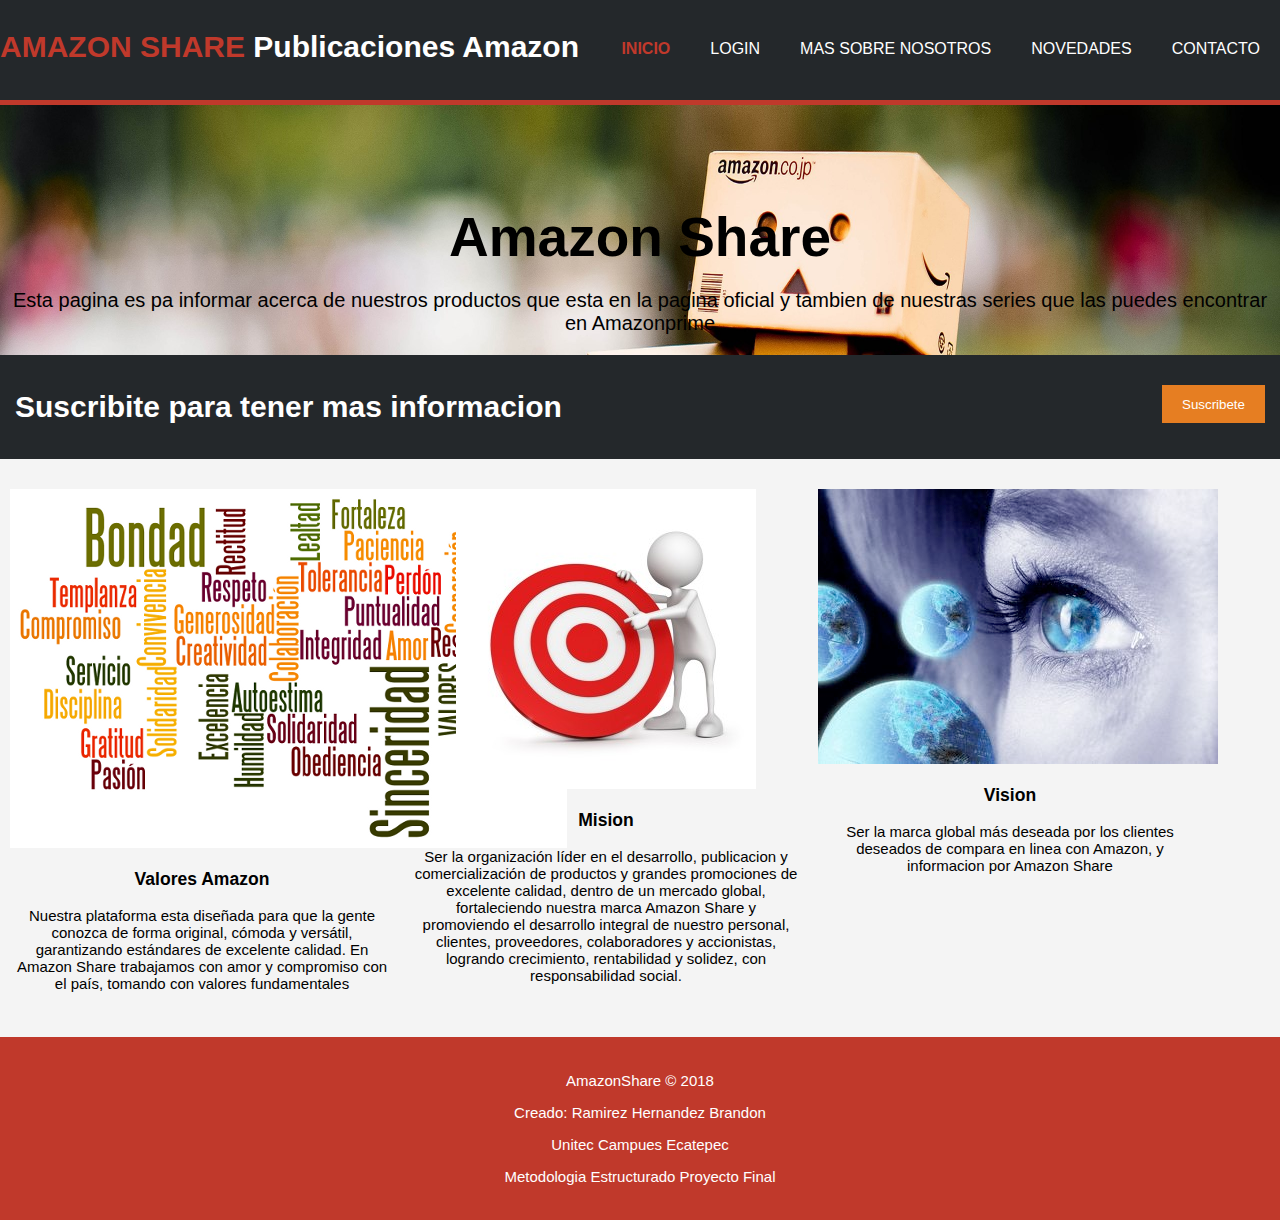
<file: index.html>
<!DOCTYPE html>
<html>
<head>
	<title>Proyecto_Final_Metodologias_Estructurada_Publicaciones</title>
	<meta charset="utf-8">
	<meta name="viewport" content="width=device-width">          <!-- Para trabajar con estilos responsivos -->
	<meta name="description" content="Diseño y Creacion de tienda online Amazon">
	<meta name="author" content="Ramirez_Hernandez_Brandon"> 
	<link rel="stylesheet" type="text/css" href="css/estilos.css">
</head> 
<body>
	<header>
		<div class="contenedor">
			<div id="marca">
			<h1><span class="resaltado">AMAZON SHARE</span>	Publicaciones Amazon</h1>	
			</div>
			<nav>
				<ul>
					<li class="actual"><a href="index.html">Inicio</a></li>
					<li><a href="user.html">Login</a></li>
					<li><a href="comunidad.html">Mas sobre nosotros</a></li>
					<li><a href="inf.html">Novedades</a></li>
					<li><a href="msm.html">Contacto</a></li>
				</ul>
			</nav>
		</div>
	</header>

	<section id="cabecera">
		<div class="contenedor">
			<h1>Amazon Share</h1>
			<p>Esta pagina es pa informar acerca de nuestros productos que esta en la pagina oficial y tambien de nuestras series que las puedes encontrar en Amazonprime </p>
		</div>
	</section>

	<section id="boletin">
		<div class="contenedor">
			<h1>Suscribite para tener mas informacion</h1>
			<form action="register.html">
				<button type="submit" class="boton1">Suscribete</button>
			</form>
			
		</div>
	</section>

	<section id="cajas">
		<div class="contenedor">
			<div class="caja">
				<img src="img/valores.png">
				<h3>Valores Amazon</h3>
				<p>Nuestra plataforma esta diseñada para que la gente conozca de forma original, cómoda y versátil, garantizando estándares de excelente calidad. En Amazon Share trabajamos con amor y compromiso con el país, tomando con valores fundamentales</p>
			</div>	
				<div class="caja">
				<img src="img/mision.jpeg">
				<h3>Mision</h3>
				<p>Ser la organización líder en el desarrollo, publicacion y comercialización de productos y grandes promociones de excelente calidad, dentro de un mercado global, fortaleciendo nuestra marca Amazon Share y promoviendo el desarrollo integral de nuestro personal, clientes, proveedores, colaboradores y accionistas, logrando crecimiento, rentabilidad y solidez, con responsabilidad social.</p>
				</div>	
				<div class="caja">
				<img src="img/vision.jpeg">
				<h3>Vision</h3>
				<p>Ser la marca global más deseada por los clientes deseados de compara en linea con Amazon, y informacion por Amazon Share</p>
				</div>		
		</div>
	</section>

	<footer>
		<p> AmazonShare &copy; 2018</p>
		<p>Creado: Ramirez Hernandez Brandon</p>
		<p>Unitec Campues Ecatepec</p>
		<p>Metodologia Estructurado Proyecto Final</p>
	</footer>


</body>
</html>
</file>
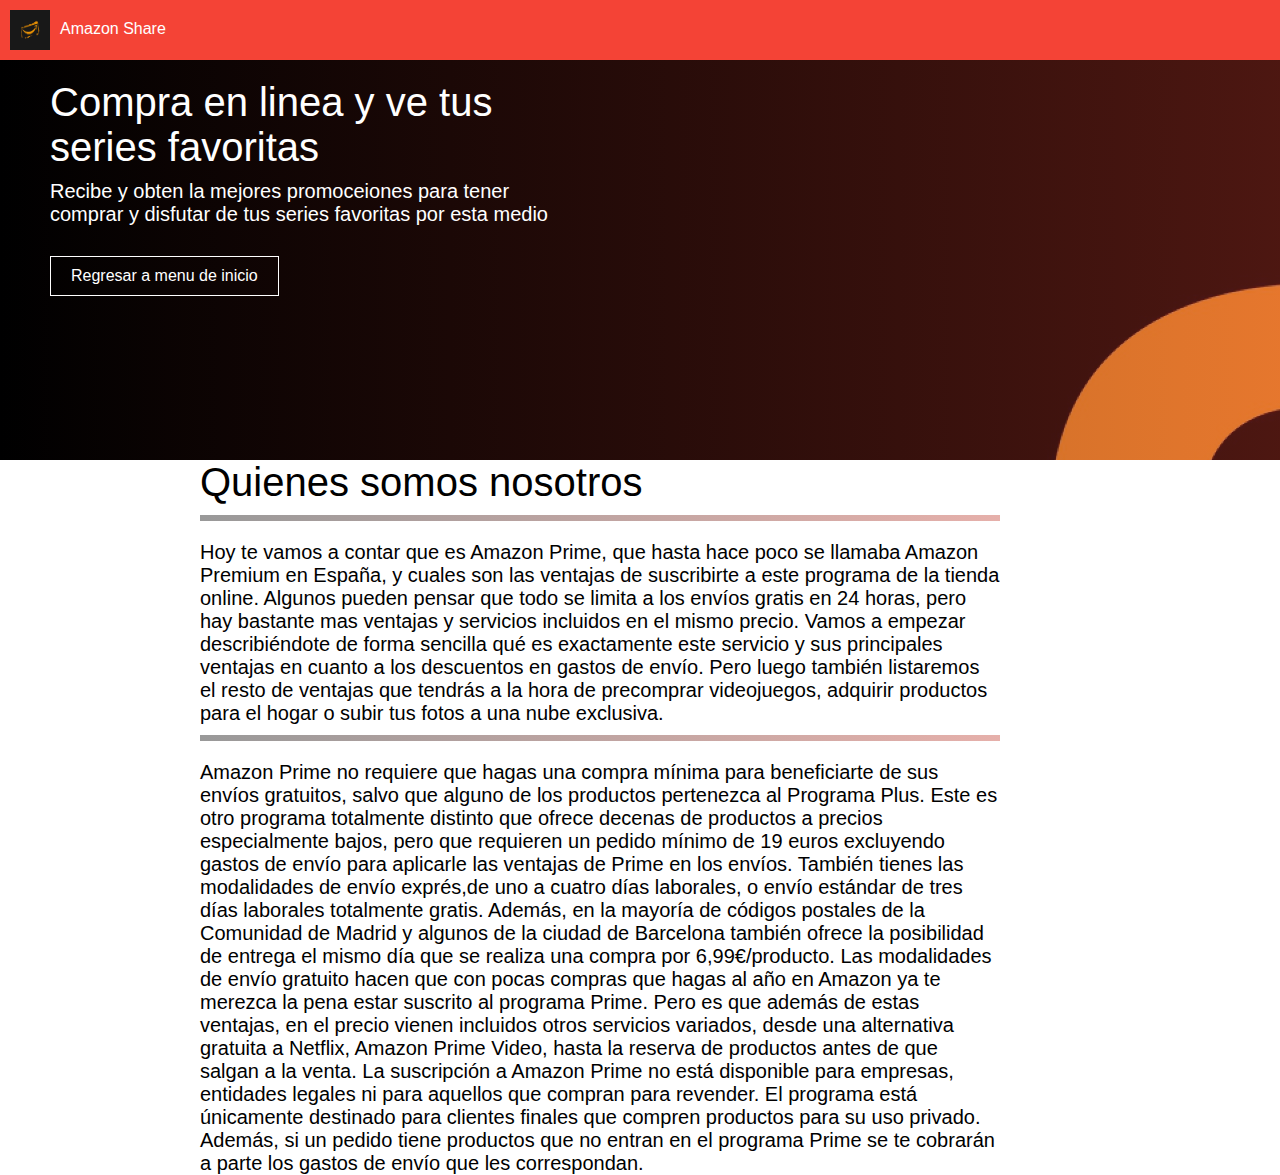
<file: comunidad.html>
<!DOCTYPE html>
<html>
<head>
	<title>Amazon Community</title>
	<link rel="stylesheet" href="css/comunidad.css" >
</head>
<body>

	<header>
		<div class="header-1">
			<div class="logo-title">
				<img src="img/logo.png">
				<h4>Amazon Share</h4>
			</div>
		</div>
	</header>

	<div class="contenedor">
		<div class="gradiente"></div>
			<div class="contenedor-details">
				<div class="details">
					<h1>Compra en linea y ve tus series favoritas</h1>
					<p>Recibe y obten la mejores promoceiones para tener comprar y disfutar de tus series favoritas por esta medio
					</p>
					<a href="index.html"><button> Regresar a menu de inicio</button></a>
				</div>
			</div>	
	</div> 

	<main>
		<article>
			<h1> Quienes somos nosotros</h1>
			<hr>
			<p>Hoy te vamos a contar que es Amazon Prime, que hasta hace poco se llamaba Amazon Premium en España, y cuales son las ventajas de suscribirte a este programa de la tienda online. Algunos pueden pensar que todo se limita a los envíos gratis en 24 horas, pero hay bastante mas ventajas y servicios incluidos en el mismo precio.

Vamos a empezar describiéndote de forma sencilla qué es exactamente este servicio y sus principales ventajas en cuanto a los descuentos en gastos de envío. Pero luego también listaremos el resto de ventajas que tendrás a la hora de precomprar videojuegos, adquirir productos para el hogar o subir tus fotos a una nube exclusiva.
</p>
<hr>
<p>Amazon Prime no requiere que hagas una compra mínima para beneficiarte de sus envíos gratuitos, salvo que alguno de los productos pertenezca al Programa Plus. Este es otro programa totalmente distinto que ofrece decenas de productos a precios especialmente bajos, pero que requieren un pedido mínimo de 19 euros excluyendo gastos de envío para aplicarle las ventajas de Prime en los envíos.

También tienes las modalidades de envío exprés,de uno a cuatro días laborales, o envío estándar de tres días laborales totalmente gratis. Además, en la mayoría de códigos postales de la Comunidad de Madrid y algunos de la ciudad de Barcelona también ofrece la posibilidad de entrega el mismo día que se realiza una compra por 6,99€/producto.

Las modalidades de envío gratuito hacen que con pocas compras que hagas al año en Amazon ya te merezca la pena estar suscrito al programa Prime. Pero es que además de estas ventajas, en el precio vienen incluidos otros servicios variados, desde una alternativa gratuita a Netflix, Amazon Prime Video, hasta la reserva de productos antes de que salgan a la venta.

La suscripción a Amazon Prime no está disponible para empresas, entidades legales ni para aquellos que compran para revender. El programa está únicamente destinado para clientes finales que compren productos para su uso privado. Además, si un pedido tiene productos que no entran en el programa Prime se te cobrarán a parte los gastos de envío que les correspondan.
</p>
		</article>
	</main>

</body>
</html>
</file>
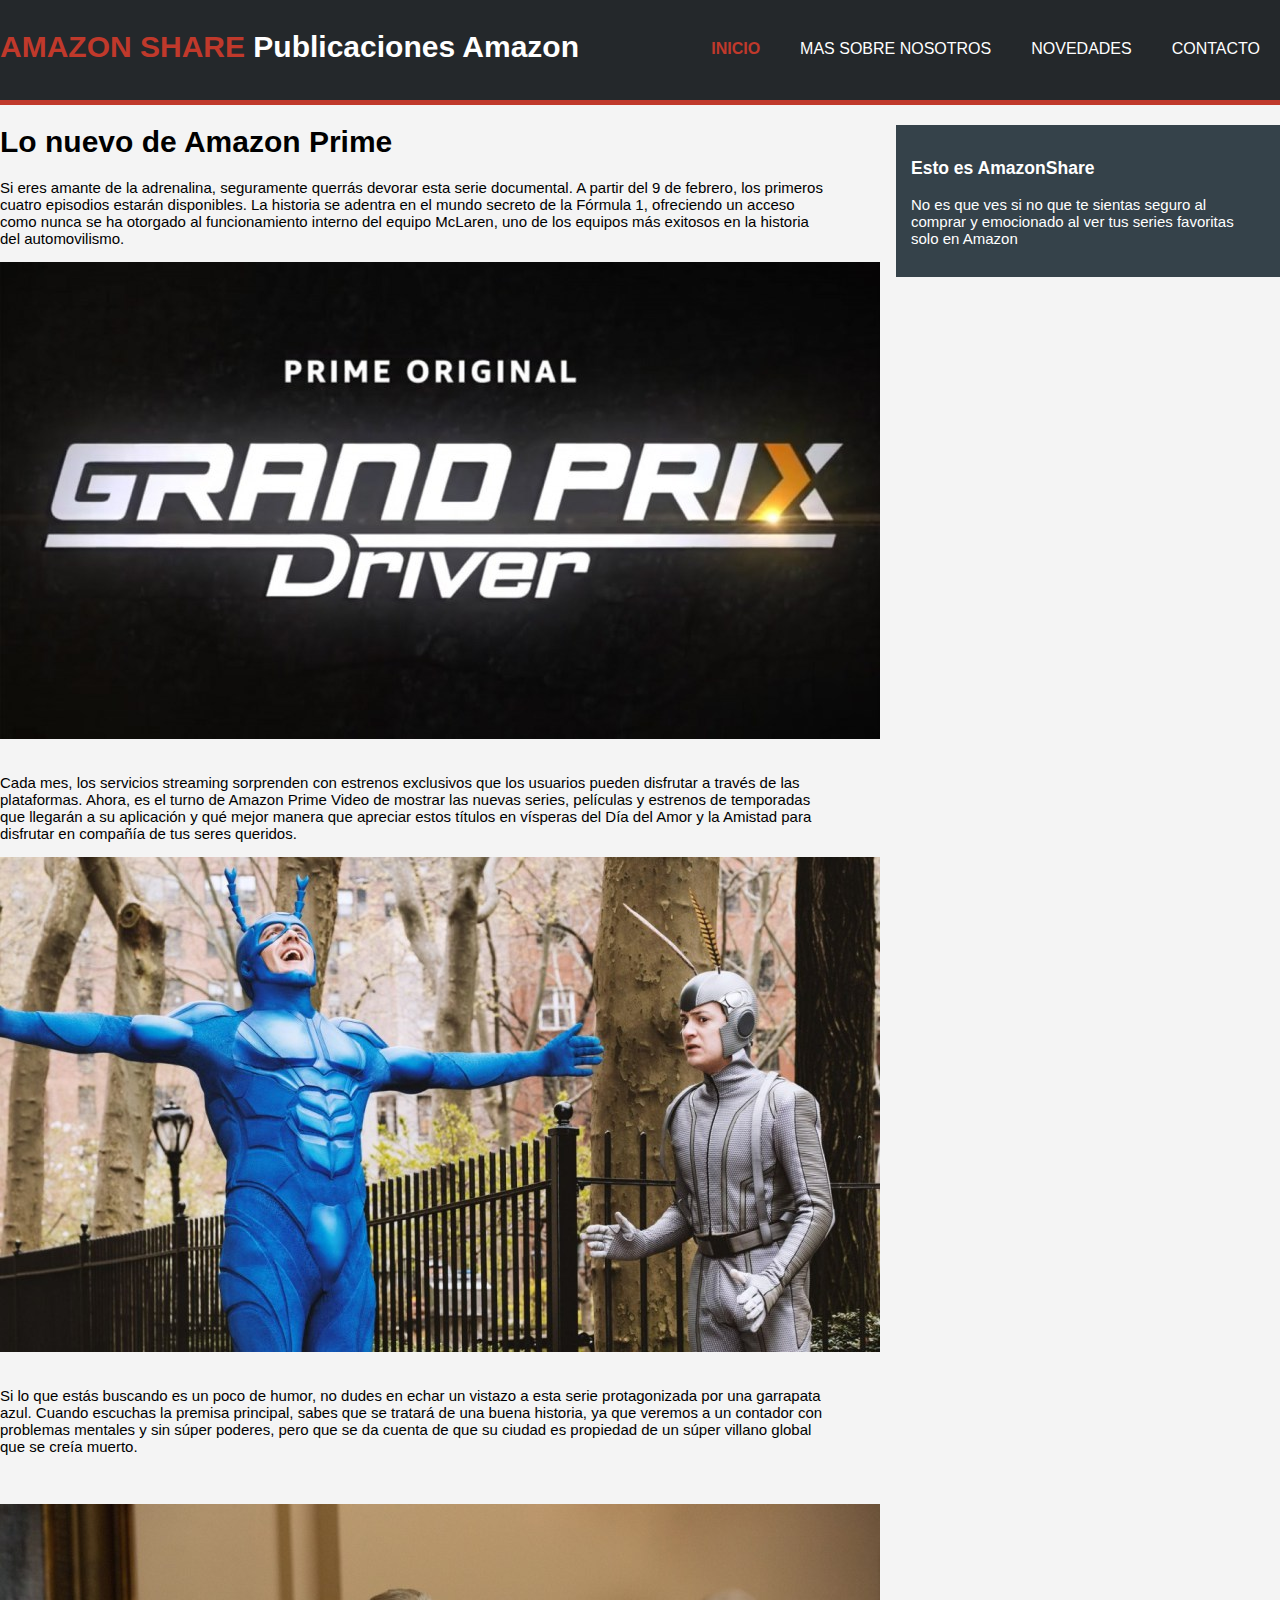
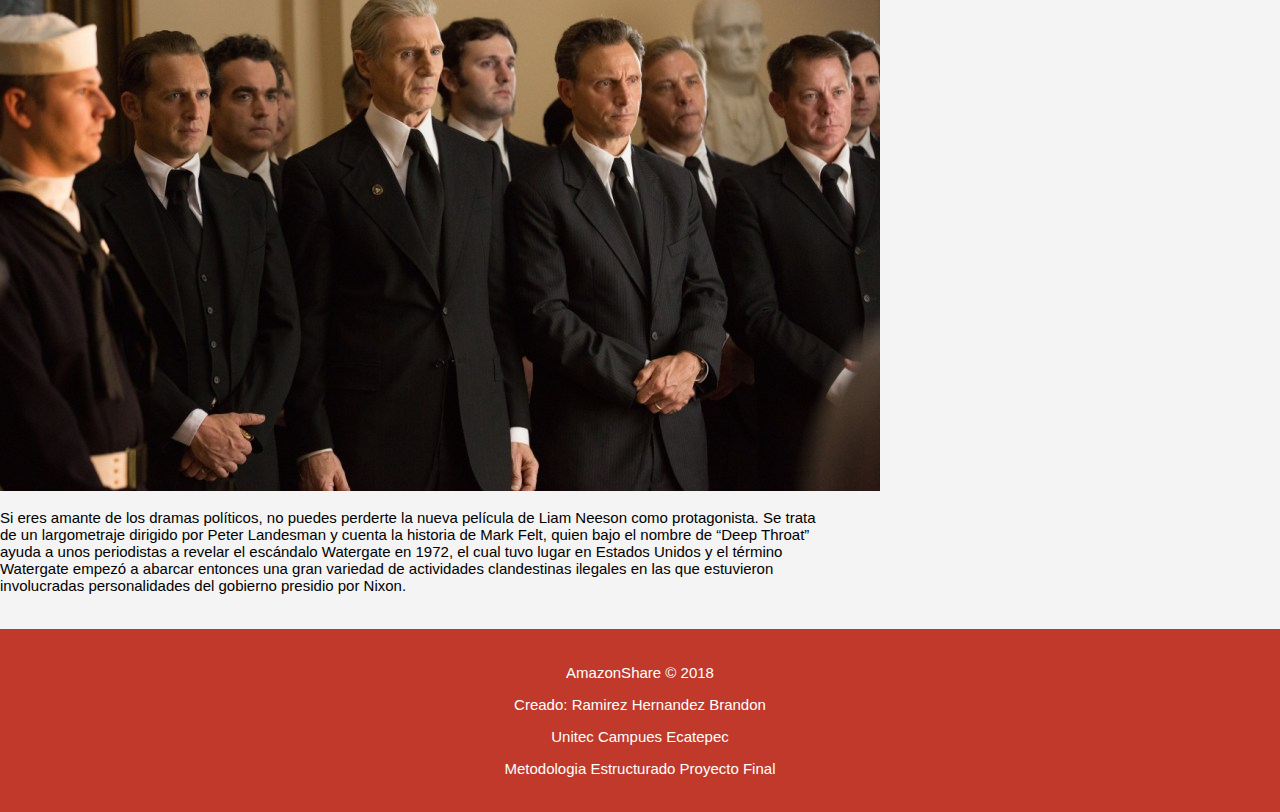
<file: inf.html>
<!DOCTYPE html>
<html>
<head>
	<title>Proyecto_Final_Metodologias_Estructurada_Tienda_Online</title>
	<meta charset="utf-8">
	<meta name="viewport" content="width=device-width">          <!-- Para trabajar con estilos responsivos -->
	<meta name="description" content="Diseño y Creacion de tienda online Amazon">
	<meta name="author" content="Ramirez_Hernandez_Brandon"> 
	<link rel="stylesheet" type="text/css" href="css/estilos.css">
</head> 
<body>
		<header>
		<div class="contenedor">
			<div id="marca">
			<h1><span class="resaltado">AMAZON SHARE</span>	Publicaciones Amazon</h1>	
			</div>
			<nav>
				<ul>
					<li class="actual"><a href="index.html">Inicio</a></li>
					<li><a href="comunidad.html">Mas sobre nosotros</a></li>
					<li><a href="inf.html">Novedades</a></li>
					<li><a href="msm.html">Contacto</a></li>
				</ul>
			</nav>
		</div>
	</header>
	<section id="main">
		<div class="contenedor">
			<article id="main-col">
			<h1>Lo nuevo de Amazon Prime</h1>
			<p>Si eres amante de la adrenalina, seguramente querrás devorar esta serie documental. A partir del 9 de febrero, los primeros cuatro episodios estarán disponibles.

La historia se adentra en el mundo secreto de la Fórmula 1, ofreciendo un acceso como nunca se ha otorgado al funcionamiento interno del equipo McLaren, uno de los equipos más exitosos en la historia del automovilismo.</p>

<img src="img/driver.jpg">

<br>
<br>

<p>Cada mes, los servicios streaming sorprenden con estrenos exclusivos que los usuarios pueden disfrutar a través de las plataformas. Ahora, es el turno de Amazon Prime Video de mostrar las nuevas series, películas y estrenos de temporadas que llegarán a su aplicación y qué mejor manera que apreciar estos títulos en vísperas del Día del Amor y la Amistad para disfrutar en compañía de tus seres queridos.</p>

<img src="img/tick.jpg">

<br>
<br>
<p>Si lo que estás buscando es un poco de humor, no dudes en echar un vistazo a esta serie protagonizada por una garrapata azul. Cuando escuchas la premisa principal, sabes que se tratará de una buena historia, ya que veremos a un contador con problemas mentales y sin súper poderes, pero que se da cuenta de que su ciudad es propiedad de un súper villano global que se creía muerto.</p>

<br>
<br>

<img src="img/war.jpg">

<p>Si eres amante de los dramas políticos, no puedes perderte la nueva película de Liam Neeson como protagonista. Se trata de un largometraje dirigido por Peter Landesman y cuenta la historia de Mark Felt, quien bajo el nombre de “Deep Throat” ayuda a unos periodistas a revelar el escándalo Watergate en 1972, el cual tuvo lugar en Estados Unidos y el término Watergate empezó a abarcar entonces una gran variedad de actividades clandestinas ilegales en las que estuvieron involucradas personalidades del gobierno presidio por Nixon.</p>
			</article>

			<aside id="lateral">
				<div class="oscuro">
					<h3>Esto es AmazonShare</h3>
					<p>No es que ves si no que te sientas seguro al comprar y emocionado al ver tus series favoritas solo en Amazon</p>
				</div>
				
			</aside>
		</div>
		
	</section>




	<footer>
		<p> AmazonShare &copy; 2018</p>
		<p>Creado: Ramirez Hernandez Brandon</p>
		<p>Unitec Campues Ecatepec</p>
		<p>Metodologia Estructurado Proyecto Final</p>
	</footer>


</body>
</html>
</file>
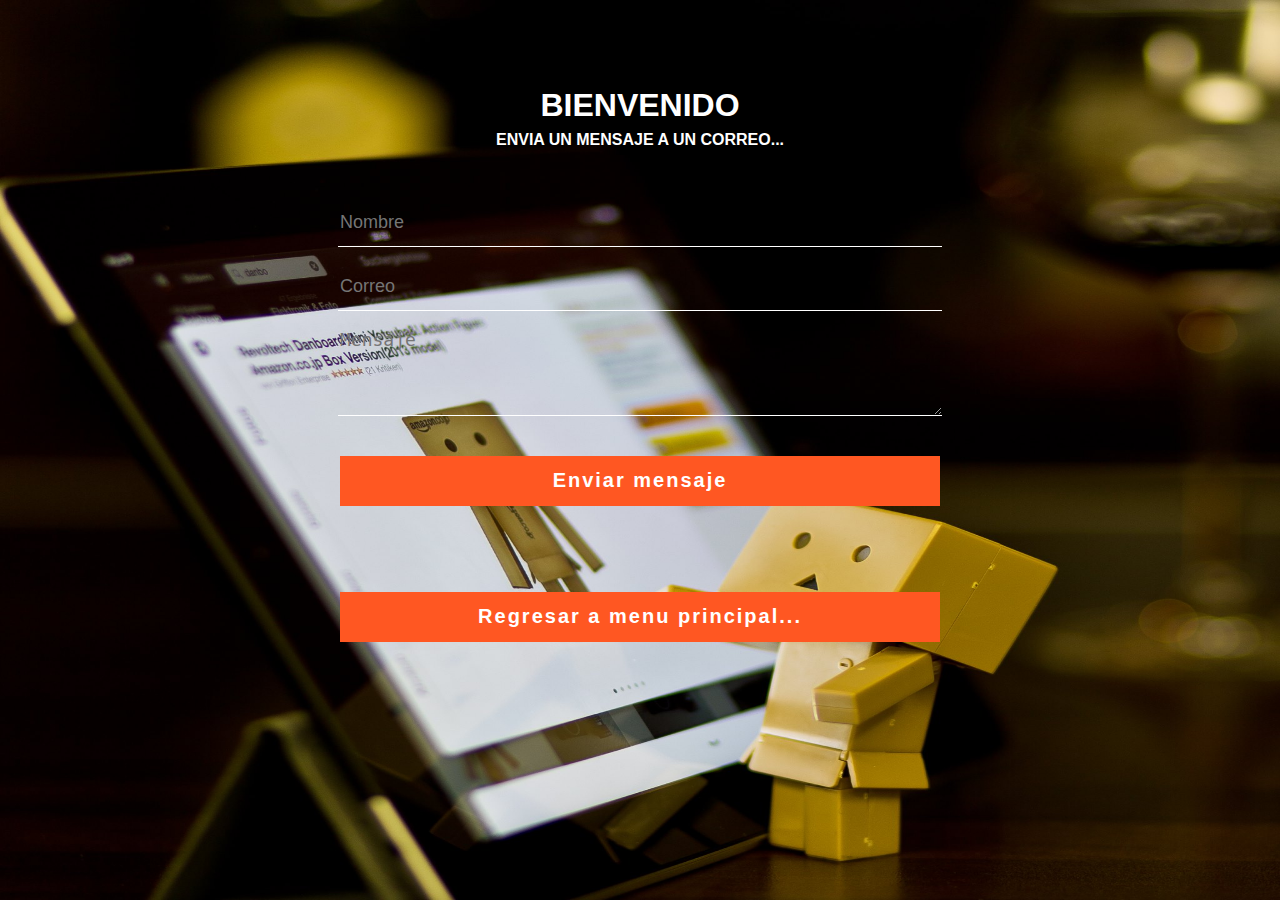
<file: msm.html>
<!DOCTYPE html>
<html>
<head>
	<title> Para enviar mensaje a tu Correo</title>
	<link rel="stylesheet" type="text/css" href="css/estilos_contactos.css">
</head>
<body>
	<div class="contact">
		<h1>Bienvenido</h1>	
		<h2>Envia un mensaje a un correo...</h2>
	</div>

	<div class="contact-form">
		<form id="contact-form" method="post" action="msm.php">
			<input type="text" name="name" class="from-control" placeholder="Nombre" required><br> 
			<input type="email" name="email" class="from-control" placeholder="Correo" required><br>
			<textarea name="mensaje" class="from-control" placeholder="Mensaje" rows="4" required></textarea><br>
			<input type="submit" class="from-control submit" value="Enviar mensaje">
		</form>
	</div>
	
	<form action="index.html">
		<input type="submit" class="from-control submit" value="Regresar a menu principal...">
	</form>

</body>
</html>
</file>
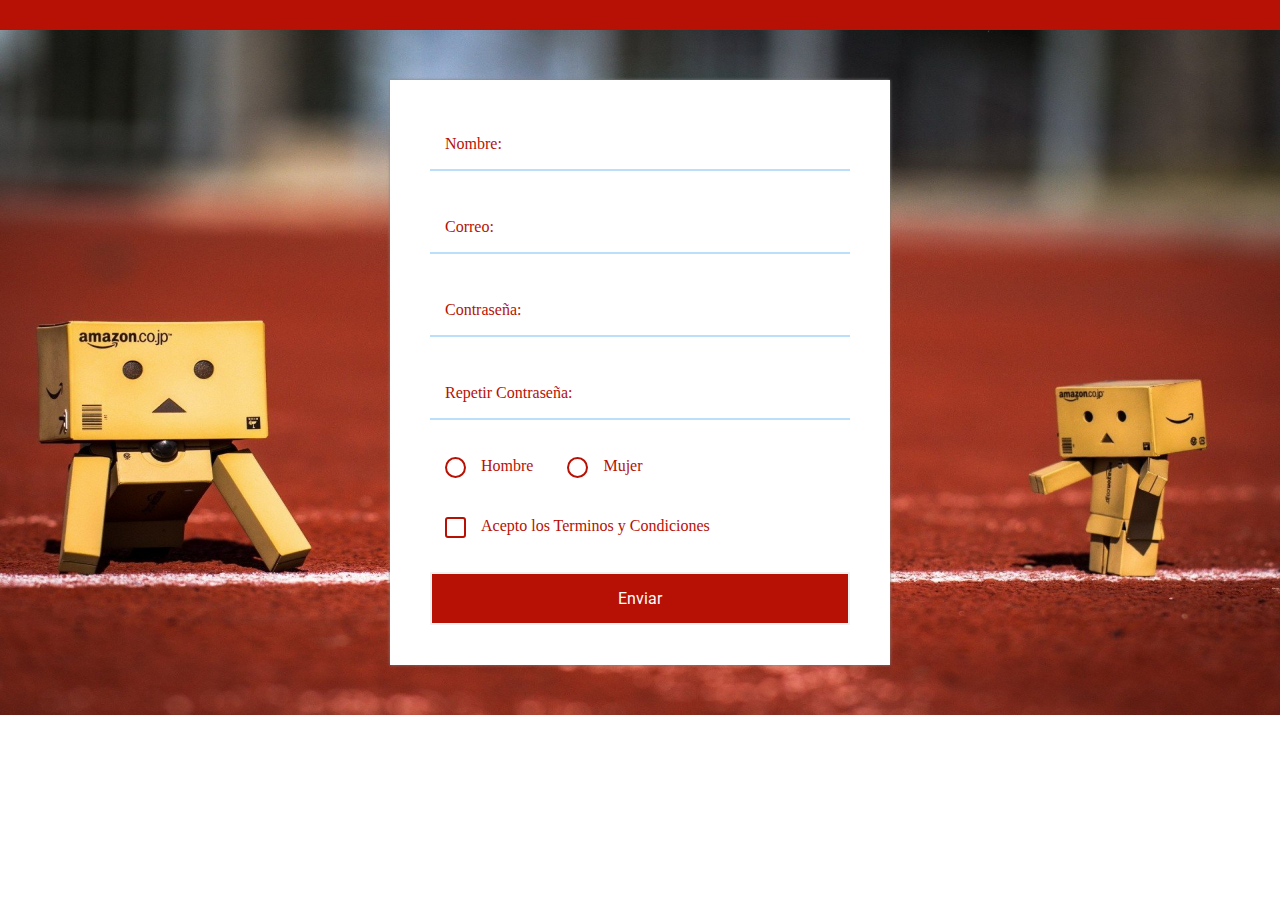
<file: register.html>
<!DOCTYPE html>
<html>
<head>
	<meta charset="UTF-8">
	<meta name="viewport" content="width=device-width, user-scalable=no, initial-scale=1.0, maximum-scale=1.0, minimum-scale=1.0">
	<link rel="stylesheet" href="css/login.css">
	<link href='https://fonts.googleapis.com/css?family=Roboto' rel='stylesheet' type='text/css'>
	<title>Amazon Share</title>
</head>
<body>
	<div class="contenedor-formulario">
		<div class="wrap">
			<form action="" class="formulario" name="formulario_registro" method="get">
				<div>
					<div class="input-group">
						<input type="text" id="nombre" name="nombre">
						<label class="label" for="nombre">Nombre:</label>
					</div>
					<div class="input-group">
						<input type="email" id="correo" name="correo">
						<label class="label" for="correo">Correo:</label>
					</div>
					<div class="input-group">
						<input type="password" id="pass" name="pass">
						<label class="label" for="pass">Contraseña:</label>
					</div>
					<div class="input-group">
						<input type="password" id="pass2" name="pass2">
						<label class="label" for="pass2">Repetir Contraseña:</label>
					</div>
					<div class="input-group radio">
						<input type="radio" name="sexo" id="hombre" value="Hombre">
						<label for="hombre">Hombre</label>
						<input type="radio" name="sexo" id="mujer" value="Mujer">
						<label for="mujer">Mujer</label>
					</div>
					<div class="input-group checkbox">
						<input type="checkbox" name="terminos" id="terminos" value="true">
						<label for="terminos">Acepto los Terminos y Condiciones</label>
					</div>	
					<input type="submit" id="btn-submit" value="Enviar" onclick="location.href='index.html'">
				</div>
			</form>
		</div>
	</div>

	<script src="js/login.js"></script>
</body>
</html>
</file>
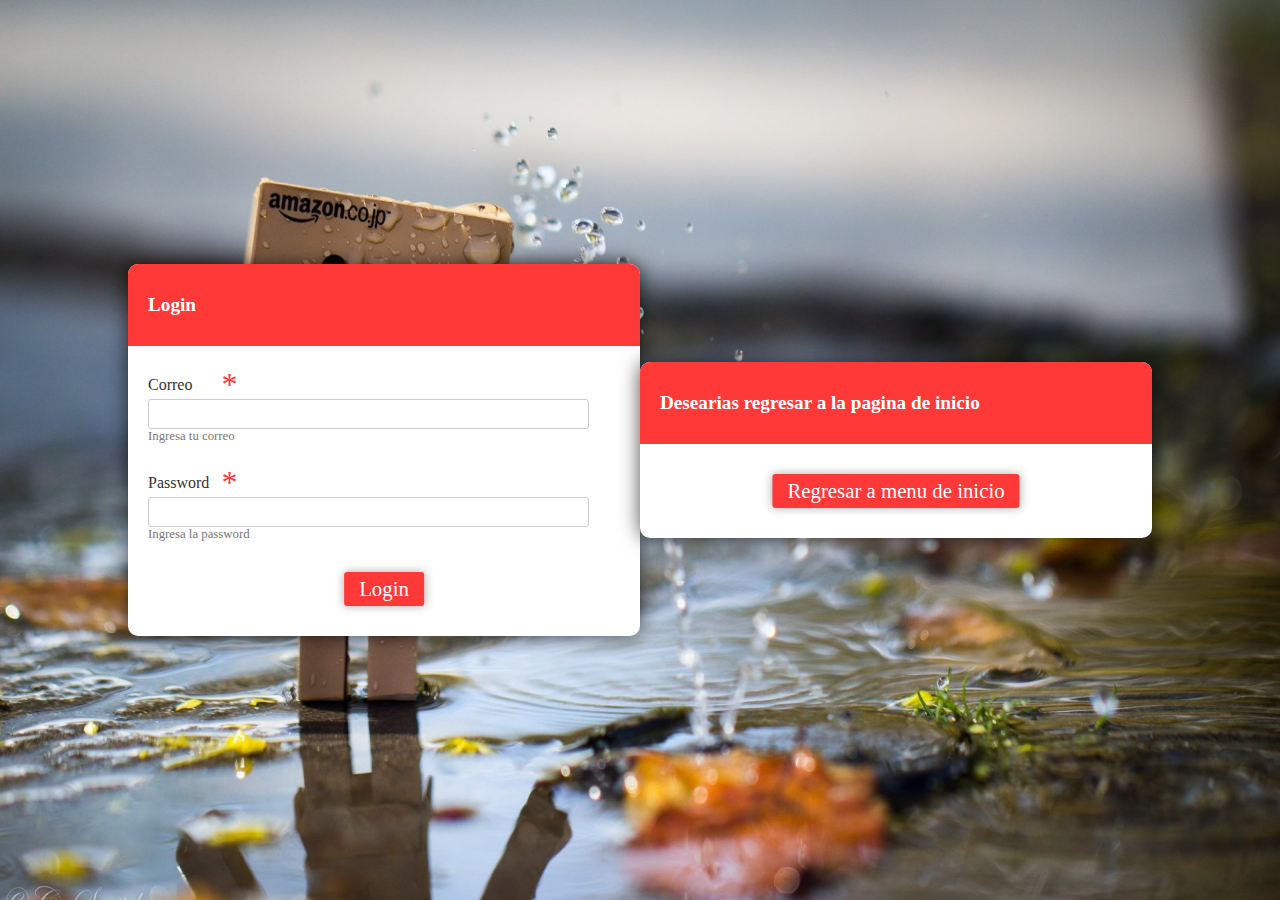
<file: user.html>
<!DOCTYPE html>
<html>

<head>
  <meta charset="UTF-8">
  <title>Amazon Share</title>
  
  
  
      <link rel="stylesheet" href="css/user.css">

  
</head>

<body>

  
<form>
  <header>Login</header>
  <label>Correo<span>*</span></label>
  <input/>
  <div class="help">Ingresa tu correo</div>
  <label>Password <span>*</span></label>
  <input/>
  <div class="help">Ingresa la password</div>
  <button>Login</button>
</form>
 <form action="index.html">
   <header>Desearias regresar a la pagina de inicio</header>
  <button> Regresar a menu de inicio</button>
 </form>

  
  

</body>

</html>
</file>
<file: css/estilos.css>
body{
	font: 15px Arial, Helvetica, sans-serif;
	padding: 0;
	margin: 0;
	background-color: #f4f4f4;

}

/* Estilos globales*/
.contenedor{
	width: 80%
	margin: auto;
	overflow: hidden;
}

ul{
	margin: 0;
	padding: 0;
}

.boton1{
	height: 38px;
	background: #e67e22;
	border: 0;
	padding-left: 20px;
	padding-right: 20px;
	color: #fff;
}

/*Encabezados*/

header{
	background-color: #24282b;
	color: #fff;
	padding-top: 30px;
	min-height: 70px;
	border-bottom: 5px solid #c0392b; 
}

header a{
	color: #fff;
	text-decoration: none;
	text-transform: uppercase;
	font-size: 16px;
}

header li{
	float: left;
	display: inline;
	padding: 0 20px 0 20px;
}

header #marca{
	float: left;
}

header #marca h1{
	margin: 0;
}

header nav{
	float: right;
	margin-top: 10px;
}

header .resaltado, header .actual a{
	color: #c0392b;
	font-weight: bold;
}

header a:hover{
	color: #ccc;
	font-weight: bold;
}

/*Cabecera de imagen*/

#cabecera{
	background-image: url(../img/cabecara.jpeg);
	background-size: 100% 100%;
	background-attachment: fixed;
	text-align: center;

}

#cabecera h1{
	margin-top: 100px;
	font-size: 55px;
	margin-bottom: 10px;
}

#cabecera p{
	font-size: 20px;
}


/*Formulario boletin*/

#boletin{
	padding: 15px;
	color: #fff;
	background: #24282b;
}

#boletin h1{
	float:  left;
}

#boletin form{
	float: right;
	margin-top: 15px;
}

#boletin input[type="email"]{
	padding: 4px;
	height: 25px;
	width: 250px;
}

/* Estilos de Cajas */

#cajas{
	margin-top: 20px;
}

#cajas .caja{
	float: left;
	text-align: center;
	width: 30%;
	padding: 10px;
}

#cajas.caja img{
	width: 90px;
}

/*estilos laterales*/

aside#lateral{
	float: right;
	width: 30%;
	margin-top: 10px;
}

.oscuro{
	padding: 15px;
	background-color: #35424a;
	color: #fff;
	margin-top: 10px;
	margin-bottom: 10px;
}

/*main-col*/

article#main-col{
	float: left;
	width: 65%;

}

/*Estilos Pie de pagina*/
footer{
	padding: 20px;
	margin-top: 20px;
	color: #fff;
	background-color: #c0392b;
	text-align: center;
}
</file>
<file: css/comunidad.css>
/*Principal*/

*{
	margin: 0;
	padding: 0;
	box-sizing: border-box;
	font-family: sans-serif;
}

/*Encabezado*/

header{
	width: 100%;
	height: 60px;
	background: #f44336;
}

.logo-title{
	display: flex;
}

.logo-title img{
	width: 40px;
	height: 40px;
	margin-top: 10px;
	margin-left: 10px;
}

.logo-title h4{
	color: #fff;
	font-weight: 100;
	margin-left: 10px;
	margin-top: 20px;
}

/*Comunidad de 3*/

.contenedor{
	width: 100%;
	height: 400px;
	position: relative;
	background-image: url(../img/comunidad.jpg);
	background-size: 200%;
	animation: movimineto 10s infinite linear alternate; 
}

@keyframes movimineto{
	from{
		 background-position: bottom left; 
		}to{
		  background-position: top right; 	
		}	
}

.gradiente{
	width: 100%;
	height:100%;
	position: absolute;
	background: -webkit-linear-gradient(left, black, #c0392b);
	opacity: 0.4;
}

.contenedor-details{
	width: 100%;
	max-width: 1200px;
	position: relative;
	margin: auto;
}

.details{
	width: 100%;
	max-width: 500px;
	position: relative;
	top: 20px;
	left: 10px;
	color: white;
}

.details h1{
	font-size: 40px;
	font-weight: 100;
}

.details p{
	margin-top: 10px;
	font-size: 20px;
}

.details button{
	padding: 10px 20px;
	font-size: 16px;
	background: none;
	border-style: none;
	border: 1px solid white;
	color: white;
	margin-top: 30px;
	transition: background 300ms;
	cursor: pointer;
}

.details button:hover{
	background: white;
	color: black;
}

/*Articulo*/

main{
	width: 100%;
	max-width: 1200px;
}

article{
	width: 100%;
	max-width: 800px;
	margin-top: 20px;
	margin-left: 10px;
	margin: auto;
}

article h1{
	font-size: 40px;
	font-weight: 100;
}

article hr{
	max-width: 5000px;
	height: 6px;
	border-style: none;
	background: -webkit-linear-gradient(left, black, #c0392b);
	opacity: 0.4;
	margin-top: 10px;
}

article p{
	font-size: 20px;
	margin-top: 20px;

}
</file>
<file: css/estilos_contactos.css>
body{
	margin: 0;
	padding: 0;
	text-align: center;
	background: url(../img/msm.jpeg) no-repeat;
	background-size: 100% 100%;
	background-attachment: fixed;
	text-align: center;
	background-position: center;
	font-family: sans-serif;
}

.contact{
	margin-top: 100px;
	color: #fff;
	text-transform: uppercase;
	transition: all 4s ease-in-out;
}

.contact h1{
	font-size: 32px;
	line-height: 10px;
}

.contact h2{
	font-size: 16px;
}

form{
	margin-top: 50px;
	transition: all 4s ease-in-out;
}

.from-control{
	width: 600px;
	background: transparent;
	border: none;
	outline: none;
	border-bottom: 1px solid white;
	color: #fff;
	font-size: 18px;
	margin-bottom: 16px;
}

input{
	height: 45px;
}

form .submit{
	background: #ff5722;
	border-color: transparent;
	color: #fff;
	font-size: 20px;
	font-weight: bold;
	letter-spacing: 2px;
	height: 50px;
	margin-top: 20px;
}

form .submit:hover{
	background-color: #f44336;
	cursor: pointer;
</file>
<file: css/login.css>
* {
  margin: 0;
  padding: 0;
  -webkit-box-sizing: border-box;
  -moz-box-sizing: border-box;
  box-sizing: border-box; }

body {
 background: url(../img/login.jpg) no-repeat;
  background-size: 100% 100%;
  border-top: 30px solid #b61104; }

.wrap {
  width: 90%;
  max-width: 500px;
  padding: 40px;
  margin: auto;
  background: #fff;
  box-shadow: 0px 0px 3px grey; }

.contenedor-formulario {
  width: 100%;
  color: #f2f2f2;
  padding: 50px; }
  .contenedor-formulario .formulario {
    width: 100%;
    margin: auto; }
    .contenedor-formulario .formulario .input-group {
      position: relative;
      margin-bottom: 32px; }
      .contenedor-formulario .formulario .input-group input[type="text"],
      .contenedor-formulario .formulario .input-group input[type="email"],
      .contenedor-formulario .formulario .input-group input[type="password"] {
        font-family: "Roboto";
        font-size: 16px;
        color: #b61104;
        width: 100%;
        outline: none;
        padding: 15px;
        background: none;
        border: none;
        border-bottom: 2px solid #BBDEFB; }
        .contenedor-formulario .formulario .input-group input[type="text"]:focus, .contenedor-formulario .formulario .input-group input[type="text"]:active,
        .contenedor-formulario .formulario .input-group input[type="email"]:focus,
        .contenedor-formulario .formulario .input-group input[type="email"]:active,
        .contenedor-formulario .formulario .input-group input[type="password"]:focus,
        .contenedor-formulario .formulario .input-group input[type="password"]:active {
          outline: none;
          border-bottom: 2px solid #b61104; }
        .contenedor-formulario .formulario .input-group input[type="text"].error,
        .contenedor-formulario .formulario .input-group input[type="email"].error,
        .contenedor-formulario .formulario .input-group input[type="password"].error {
          border-bottom: 2px solid #D32F2F; }
          .contenedor-formulario .formulario .input-group input[type="text"].error + label,
          .contenedor-formulario .formulario .input-group input[type="email"].error + label,
          .contenedor-formulario .formulario .input-group input[type="password"].error + label {
            color: #D32F2F; }
      .contenedor-formulario .formulario .input-group label {
        color: #b61104; }
        .contenedor-formulario .formulario .input-group label.label {
          -webkit-transition: all 0.3s ease;
          -o-transition: all 0.3s ease;
          transition: all 0.3s ease;
          margin-left: 15px;
          font-size: 16px;
          line-height: 16px;
          position: absolute;
          top: 16px;
          left: 0; }
          .contenedor-formulario .formulario .input-group label.label.active {
            top: -12px;
            font-size: 12px;
            line-height: 12px;
            color: #B6B6B6; }
      .contenedor-formulario .formulario .input-group.checkbox label, .contenedor-formulario .formulario .input-group.radio label {
        display: inline-block;
        cursor: pointer;
        color: #b61104;
        position: relative;
        padding: 5px 15px 5px 51px;
        font-size: 1em;
        border-radius: 3px;
        -webkit-transition: all 0.3s ease;
        -o-transition: all 0.3s ease;
        transition: all 0.3s ease; }
        .contenedor-formulario .formulario .input-group.checkbox label:hover, .contenedor-formulario .formulario .input-group.radio label:hover {
          background: #bbdefb; }
        .contenedor-formulario .formulario .input-group.checkbox label:before, .contenedor-formulario .formulario .input-group.radio label:before {
          content: "";
          display: inline-block;
          width: 17px;
          height: 17px;
          position: absolute;
          left: 15px;
          border-radius: 50%;
          background: none;
          border: 2px solid #b61104; }
      .contenedor-formulario .formulario .input-group.error label {
        color: #D32F2F; }
        .contenedor-formulario .formulario .input-group.error label:hover {
          background: rgba(211, 47, 47, 0.2); }
        .contenedor-formulario .formulario .input-group.error label:before {
          border: 2px solid #D32F2F; }
      .contenedor-formulario .formulario .input-group.radio input[type="radio"] {
        display: none; }
        .contenedor-formulario .formulario .input-group.radio input[type="radio"]:checked + label:before {
          display: none; }
        .contenedor-formulario .formulario .input-group.radio input[type="radio"]:checked + label {
          padding: 5px 15px;
          background: #b61104;
          border-radius: 2px;
          color: #f2f2f2; }
      .contenedor-formulario .formulario .input-group.checkbox label:before {
        border-radius: 3px; }
      .contenedor-formulario .formulario .input-group.checkbox input[type="checkbox"] {
        display: none; }
        .contenedor-formulario .formulario .input-group.checkbox input[type="checkbox"]:checked + label:before {
          display: none; }
        .contenedor-formulario .formulario .input-group.checkbox input[type="checkbox"]:checked + label {
          background: #b61104;
          color: #f2f2f2;
          padding: 5px 15px; }
          
    .contenedor-formulario .formulario input[type="submit"] {
      background: #b61104;
      border-radius: 1px;
      border: 2px solid #f2f2f2;
      color: #fff;
      cursor: pointer;
      display: inline-block;
      font-family: "Roboto";
      font-size: 16px;
      padding: 15px;
      width: 100%;
      -webkit-transition: all 0.3s ease;
      -o-transition: all 0.3s ease;
      transition: all 0.3s ease; }
      .contenedor-formulario .formulario input[type="submit"]:hover {
background: #1976D2; }
</file>
<file: css/user.css>
html, body {
  border: 0;
  padding: 0;
  margin: 0;
  height: 100%;
}

body {
 background: url(../img/user.jpg) no-repeat;
  background-size: 100% 100%;
  display: flex;
  justify-content: center;
  align-items: center;
  font-size: 16px;
}

form {
  background: white;
  width: 40%;
  box-shadow: 0px 0px 20px rgba(0, 0, 0, 0.7);
  font-family: lato;
  position: relative;
  color: #333;
  border-radius: 10px;
}
form header {
  background: #FF3838;
  padding: 30px 20px;
  color: white;
  font-size: 1.2em;
  font-weight: 600;
  border-radius: 10px 10px 0 0;
}
form label {
  margin-left: 20px;
  display: inline-block;
  margin-top: 30px;
  margin-bottom: 5px;
  position: relative;
}
form label span {
  color: #FF3838;
  font-size: 2em;
  position: absolute;
  left: 2.3em;
  top: -10px;
}
form input {
  display: block;
  width: 78%;
  margin-left: 20px;
  padding: 5px 20px;
  font-size: 1em;
  border-radius: 3px;
  outline: none;
  border: 1px solid #ccc;
}
form .help {
  margin-left: 20px;
  font-size: 0.8em;
  color: #777;
}
form button {
  position: relative;
  margin-top: 30px;
  margin-bottom: 30px;
  left: 50%;
  transform: translate(-50%, 0);
  font-family: inherit;
  color: white;
  background: #FF3838;
  outline: none;
  border: none;
  padding: 5px 15px;
  font-size: 1.3em;
  font-weight: 400;
  border-radius: 3px;
  box-shadow: 0px 0px 10px rgba(51, 51, 51, 0.4);
  cursor: pointer;
  transition: all 0.15s ease-in-out;
}
form button:hover {
  background: #ff5252;
}
</file>
